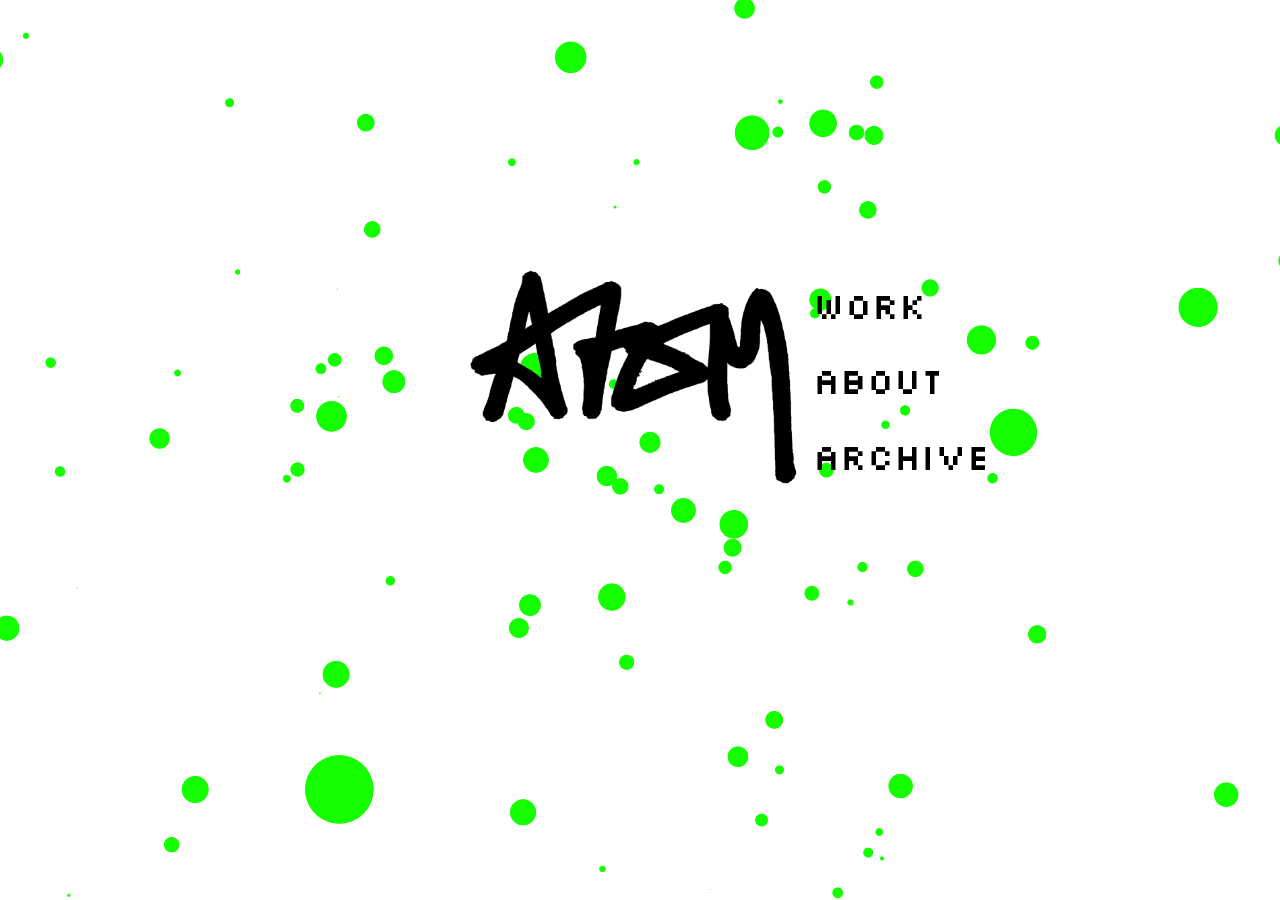
<file: index.html>
<!DOCTYPE html>
<html lang="en">
<head>
    <title>ATOM</title>
    <script defer type="text/javascript" src="homepatch.js" async></script>
    <script defer src="script.js"></script>
    <link rel="stylesheet" href="style.css">
    <meta charset="utf-8">
    <meta name="viewport" content="width=device-width, user-scalable=no, initial-scale=1">
    <meta itemprop="image" content="screenshot.png">
</head>
<body>
    <canvas id="glcanvas" width="100vw" height="100vh" tabindex="1"></canvas>
    <div class="itemsContainer">
        <img id="logoMain" src="atom-logo.png" alt="">
        <div id="menuDiv">
            <a class="menuAnch" href="work/index.html">
                <h2 class="menuItem">Work</h2>
            </a>
            <a class="menuAnch" href="about/about.html">
                <h2 class="menuItem">About</h2>
            </a>
            <a class="menuAnch" href="archive.html">
                <h2 class="menuItem">Archive</h2>
            </a>

        </div>
    </div>
</body>
</html>
</file>
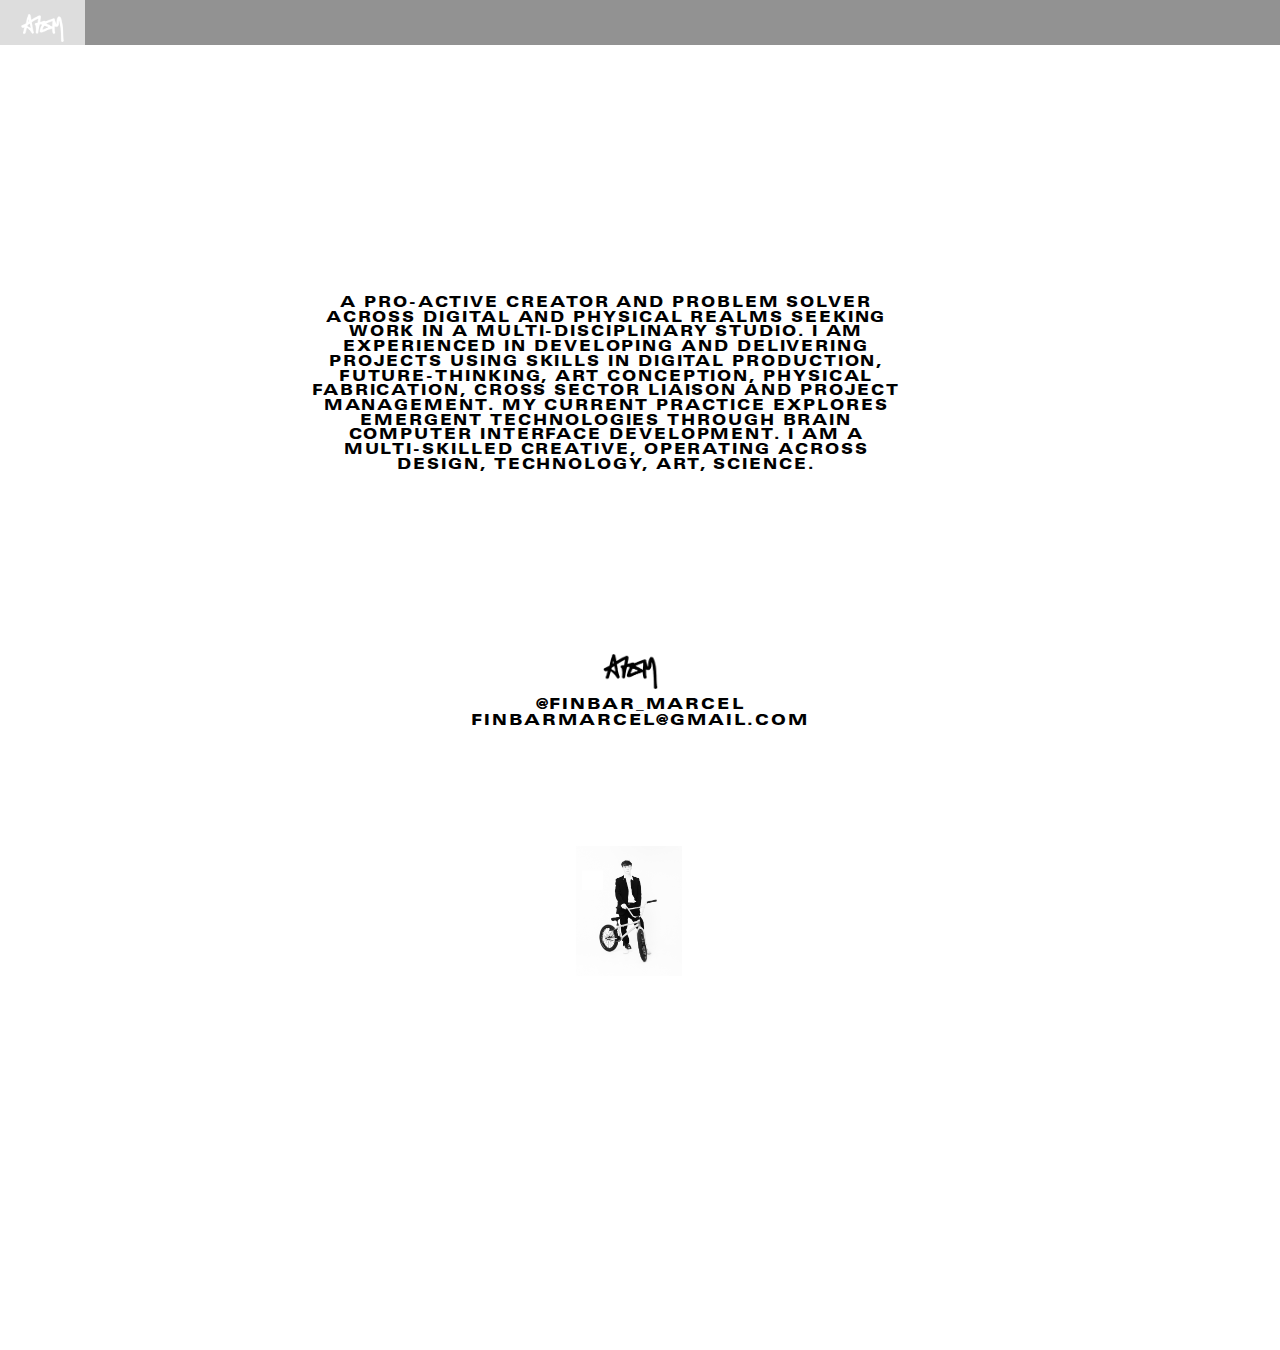
<file: about/index.html>
<!DOCTYPE html>
<html lang="en">
<head>
    <meta charset="UTF-8">
    <meta name="viewport" content="width=device-width, initial-scale=1.0">
    <title>ABOUT</title>
    <link rel="stylesheet" href="style.css">
</head>
<body>

    <div class="navbar">
        <a id="homeButton" href="../work">
            <img src="../atom-logo.png" id="atomLogoNav" alt="">
        </a>
        <!-- <a href="../work/index.html">WORK</a>
            <a href="../about/about.html">ABOUT</a>
            <a href="../archive.html">ARCHIVE</a> -->
    </div>

    <div id="descContainer">
        <h3 id="mainBody">
            A PRO-ACTIVE CREATOR AND PROBLEM SOLVER ACROSS DIGITAL AND PHYSICAL REALMS SEEKING WORK IN A MULTI-DISCIPLINARY STUDIO.
            I AM EXPERIENCED IN DEVELOPING AND DELIVERING PROJECTS USING SKILLS IN DIGITAL PRODUCTION, FUTURE-THINKING, ART
            CONCEPTION, PHYSICAL FABRICATION, CROSS SECTOR LIAISON AND PROJECT MANAGEMENT. MY CURRENT PRACTICE EXPLORES EMERGENT
            TECHNOLOGIES THROUGH BRAIN COMPUTER INTERFACE DEVELOPMENT. I AM A MULTI-SKILLED CREATIVE, OPERATING ACROSS DESIGN,
            TECHNOLOGY, ART, SCIENCE.
        </h3>
    </div>

    <div id="detailsFooter">
        <img class="atomLogo" src="atom-logo.png" alt="">
        <a class="textAnch" href="https://www.instagram.com/finbar_marcel/?hl=en" target="_blank"><h3>@FINBAR_MARCEL</h3></a>
        <a class="textAnch" href="mailto:finbarmarcel@gmail.com?subject=Enquiry"><h3>FINBARMARCEL@GMAIL.COM</h3></a>
        <img id="atom" src="atom.jpg" alt="">
    </div>
</body>
</html>
</file>
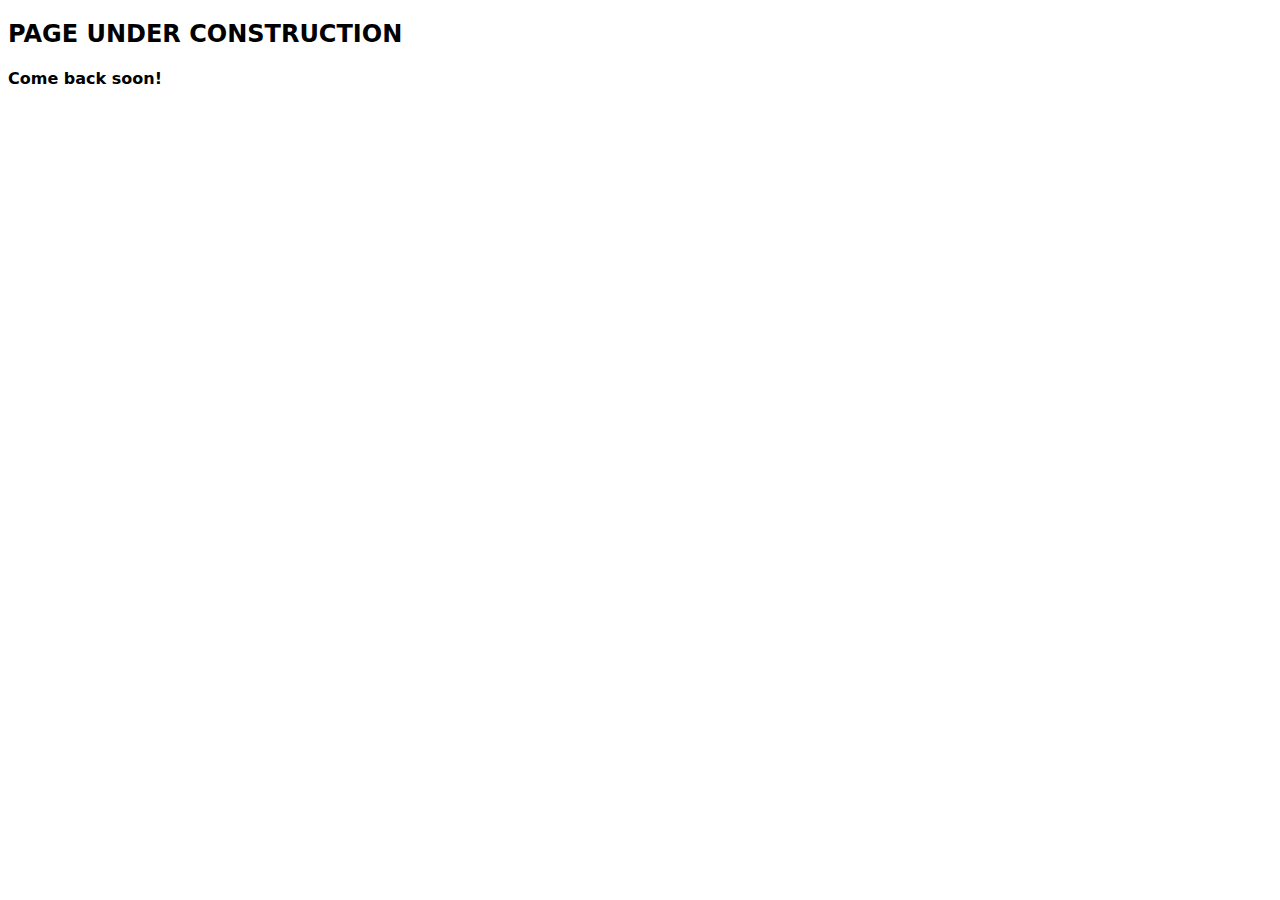
<file: archive/index.html>
<!DOCTYPE html>
<html lang="en">
<head>
    <meta charset="UTF-8">
    <meta name="viewport" content="width=device-width, initial-scale=1.0">
    <title>Archive</title>
</head>
<body>
    <h2 style="font-family: system-ui, -apple-system, BlinkMacSystemFont, 'Segoe UI', Roboto, Oxygen, Ubuntu, Cantarell, 'Open Sans', 'Helvetica Neue', sans-serif;">
        PAGE UNDER CONSTRUCTION
    </h2>
    <h4 style="font-family: system-ui, -apple-system, BlinkMacSystemFont, 'Segoe UI', Roboto, Oxygen, Ubuntu, Cantarell, 'Open Sans', 'Helvetica Neue', sans-serif;">
        Come back soon!
    </h4>
</body>
</html>
</file>
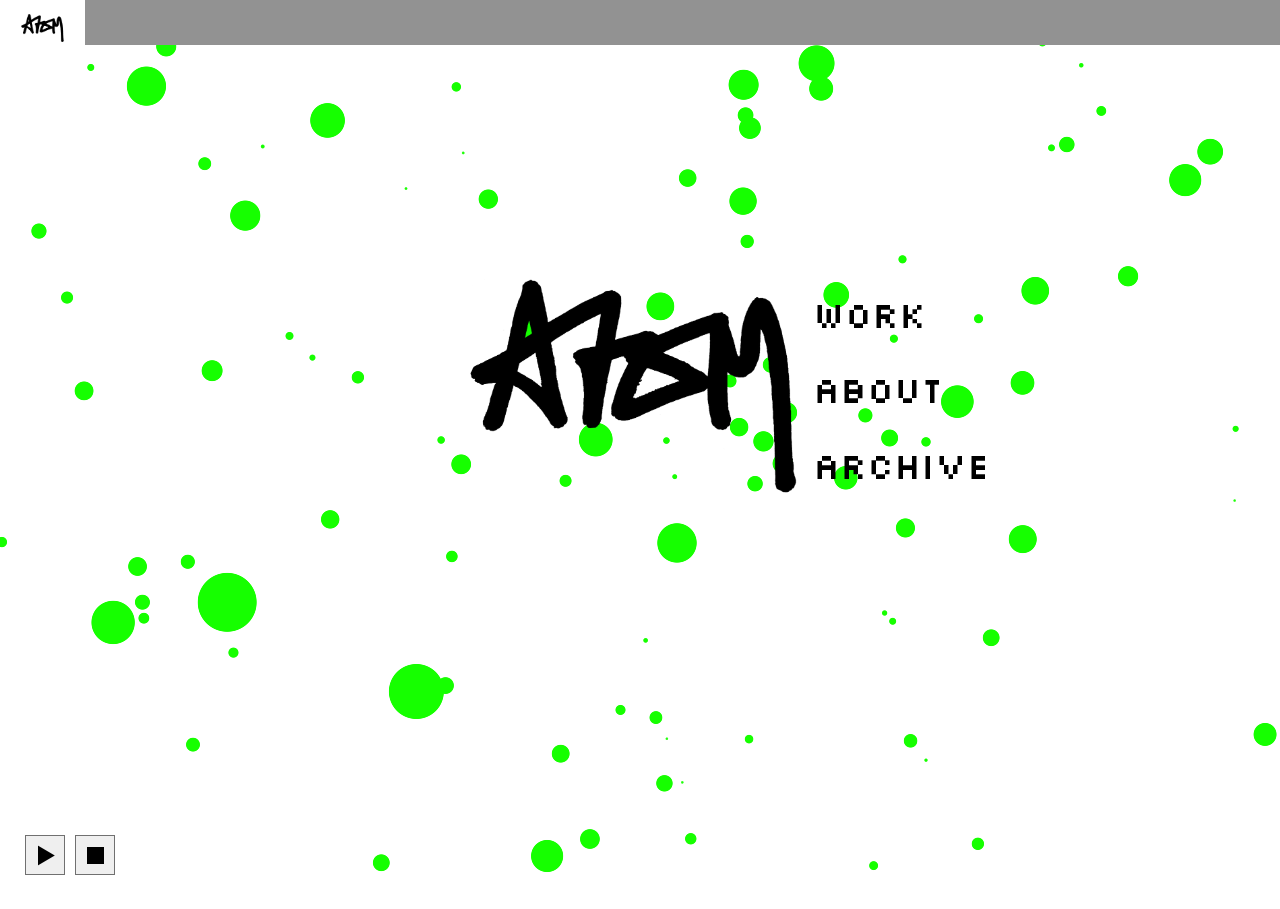
<file: work/index.html>
<!DOCTYPE html>
<html lang="en">

<head>
    <title>WORK</title>
    <script defer type="text/javascript" src="homepatch.js" async></script>
    <script defer src="script.js"></script>
    <link rel="stylesheet" href="style.css">
    <meta charset="utf-8">
    <meta name="viewport" content="width=device-width, user-scalable=no, initial-scale=1">
    <meta itemprop="image" content="screenshot.png">
    <script defer src="https://www.youtube.com/iframe_api"></script>
</head>

<body>
    <div id="overlay"></div>

    <div class="navbar">
        <a id="homeButton" href="../work">
            <img src="../atom-logo.png" id="atomLogoNav" alt="">
        </a>
        <!-- <a href="../work/index.html">WORK</a>
        <a href="../about/about.html">ABOUT</a>
        <a href="../archive.html">ARCHIVE</a> -->
    </div>

    

    <div id="index">
        <canvas id="glcanvas" width="100vw" height="100vh" tabindex="1"></canvas>

        <div class="itemsContainer">
            <img id="logoMain" src="../atom-logo.png" alt="">
            <div id="menuDiv">
                <a id="work1Main" class="menuAnch" href="">
                    <h2 class="menuItem">Work</h2>
                </a>
                <a class="menuAnch" href="../about">
                    <h2 class="menuItem">About</h2>
                </a>
                <a class="menuAnch" href="../archive/">
                    <h2 class="menuItem">Archive</h2>
                </a>
        
            </div>
        </div>

        <div id="workMenuDiv">
            <a href="#" id="work1" class="hideBtn menuAnch textBtn"><h3 class="workItem textBtn">1_ ALPHA[BETA]</h3></a>
            <a href="#" id="work2" class="hideBtn menuAnch textBtn"><h3 class="workItem textBtn">2_ ACTION POTENTIAL</h3></a>
            <a href="#" id="work3" class="hideBtn menuAnch textBtn"><h3 class="workItem textBtn">3_ TRANSPARENT THESIS</h3></a>
            <a href="#" id="work4" class="hideBtn menuAnch textBtn"><h3 class="workItem textBtn">4_ FABRICATION//INSTALLATION</h3></a>
        </div>
    </div>

    

    <div id="content">

    </div>
    <div class="audioControls">
        <button id="playPause">
            <img id="playPauseImg" src="icons/play.png" alt="Play">
        </button>
        
        <button id="stop">
            <img src="icons/stop.png" alt="Stop">
        </button>
    </div>
    
    <script>
        let audioURL = 'Ich Bin Meine Maschine (Ennio Skoto Edit).mp3'; // Relative path to your audio file
        let audioContext;
        let gainNode;
        let audio;
        let isPlaying = false;

        function initializeAudio() {
            if (!audioContext) {
                audioContext = new (window.AudioContext || window.webkitAudioContext)();
                gainNode = audioContext.createGain();
                gainNode.connect(audioContext.destination);
            }
        }

        function playAudio() {
            initializeAudio();
            if (!audio) {
                audio = new Audio(audioURL);
                const source = audioContext.createMediaElementSource(audio);
                source.connect(gainNode);
            }
            audio.play().then(() => {
                console.log("Audio is playing");
                isPlaying = true;
                updateButtonLabel();
                updateIframeMute(true); // Mute all iframes when audio starts playing
            }).catch((error) => {
                console.error("Error playing audio:", error);
            });
        }

        function pauseAudio() {
            if (audio) {
                audio.pause();
                isPlaying = false;
                updateButtonLabel();
            }
        }

        function stopAudio() {
            if (audio) {
                audio.pause();
                audio.currentTime = 0;
                isPlaying = false;
                updateButtonLabel();
            }
        }

        function togglePlayPause() {
            if (isPlaying) {
                pauseAudio();
            } else {
                playAudio();
            }
        }

        function updateButtonLabel() {
            const playPauseImg = document.getElementById('playPauseImg');
            playPauseImg.src = isPlaying ? 'icons/pause (3).png' : 'icons/play.png';
        }

        function updateIframeMute(muted) {
            const iframes = document.querySelectorAll('iframe');
            iframes.forEach(iframe => {
                const src = iframe.getAttribute('src');
                if (src && src.includes('mute=0')) {
                    const newSrc = src.replace('mute=0', 'mute=1');
                    iframe.setAttribute('src', newSrc);
                }
            });
        }

        const playButton = document.getElementById('playPause');
        playButton.addEventListener('click', togglePlayPause);

        const stopButton = document.getElementById('stop');
        stopButton.addEventListener('click', stopAudio);

        document.addEventListener("DOMContentLoaded", function () {
                // Function to play the audio file
                function playClickSound() {
                    const audio = new Audio('CLICK 1.wav');
                    audio.volume = 0.7;
                    audio.play();
                }

                // Get all menuAnch elements within workMenuDiv
                const menuAnchElements = document.querySelectorAll('#workMenuDiv .menuAnch');

                // Add event listeners to each menuAnch element
                menuAnchElements.forEach(menuAnch => {
                    menuAnch.addEventListener('click', playClickSound);
                });
            });

    </script>

</body>
</html>
</file>
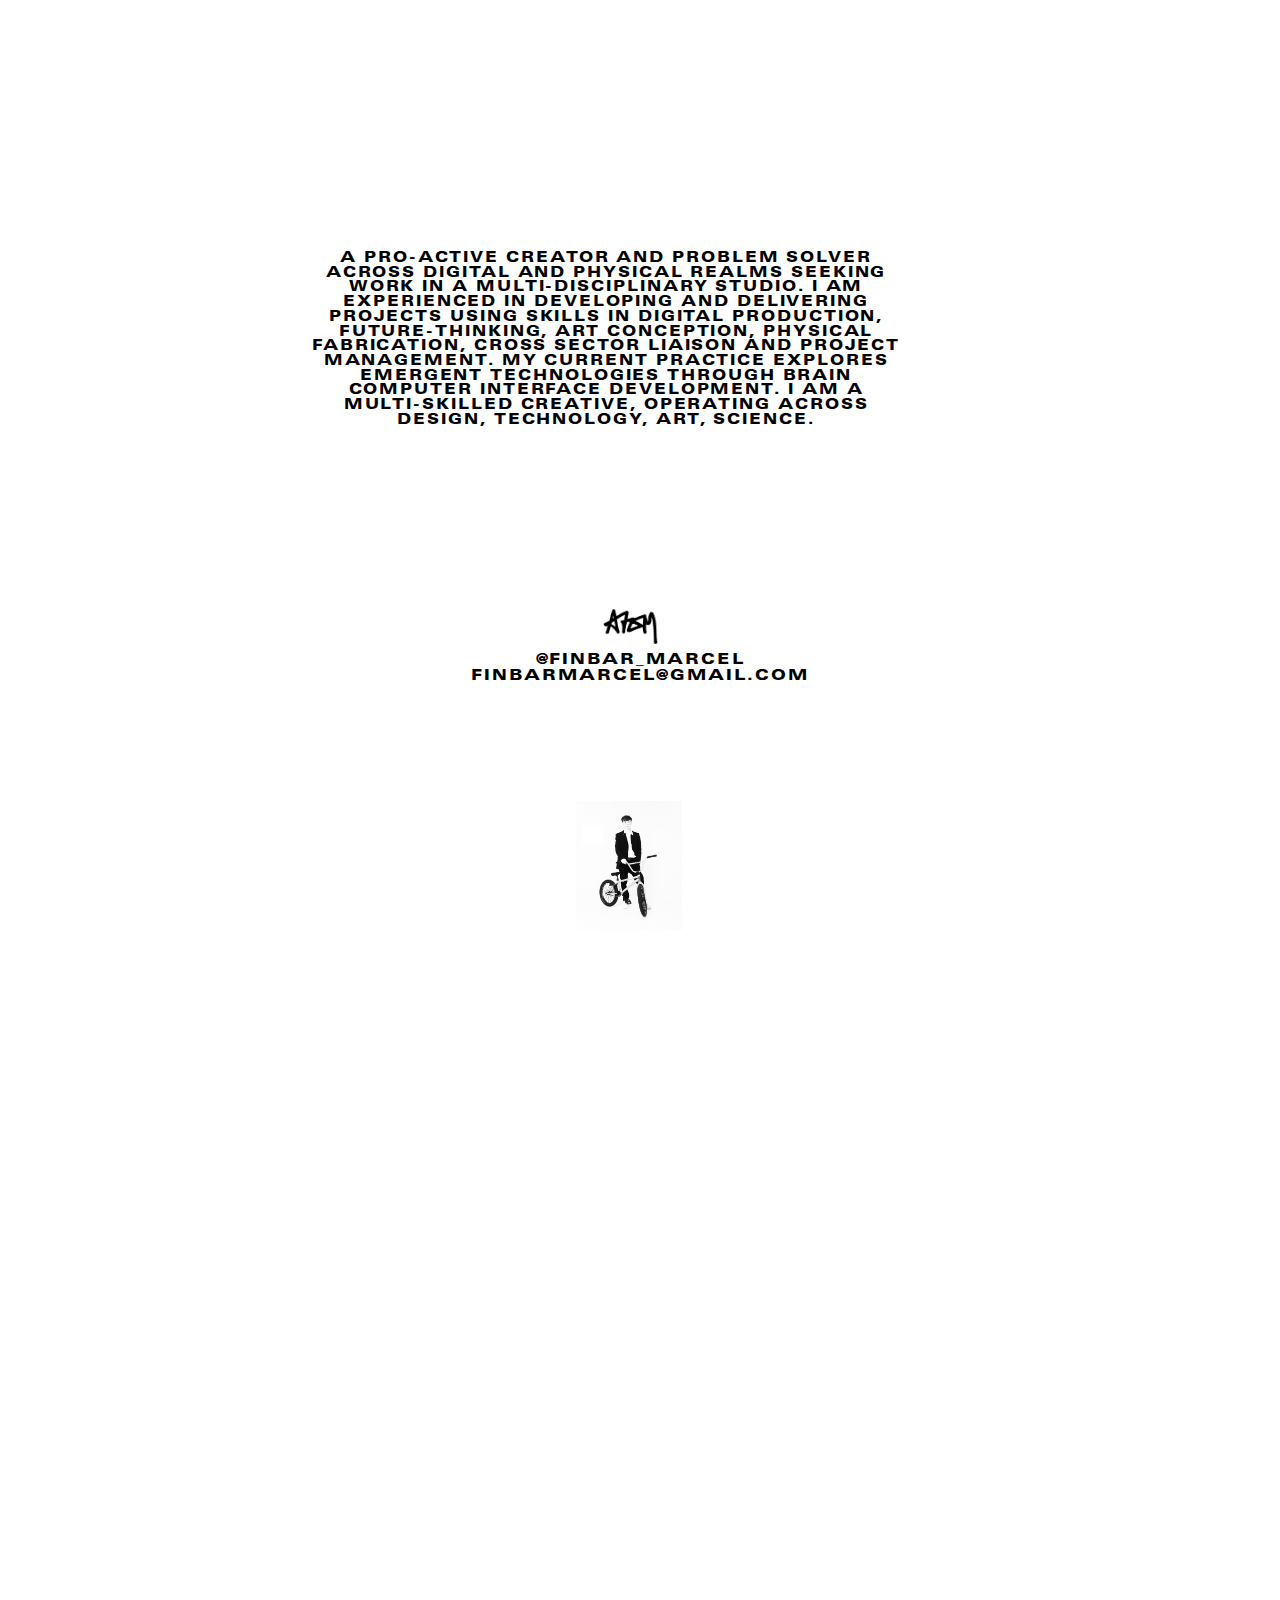
<file: about/about.html>
<!DOCTYPE html>
<html lang="en">
<head>
    <meta charset="UTF-8">
    <meta name="viewport" content="width=device-width, initial-scale=1.0">
    <title>ABOUT</title>
    <link rel="stylesheet" href="style.css">
</head>
<body>
    <div id="descContainer">
        <h3 id="mainBody">
            A PRO-ACTIVE CREATOR AND PROBLEM SOLVER ACROSS DIGITAL AND PHYSICAL REALMS SEEKING WORK IN A MULTI-DISCIPLINARY STUDIO.
            I AM EXPERIENCED IN DEVELOPING AND DELIVERING PROJECTS USING SKILLS IN DIGITAL PRODUCTION, FUTURE-THINKING, ART
            CONCEPTION, PHYSICAL FABRICATION, CROSS SECTOR LIAISON AND PROJECT MANAGEMENT. MY CURRENT PRACTICE EXPLORES EMERGENT
            TECHNOLOGIES THROUGH BRAIN COMPUTER INTERFACE DEVELOPMENT. I AM A MULTI-SKILLED CREATIVE, OPERATING ACROSS DESIGN,
            TECHNOLOGY, ART, SCIENCE.
        </h3>
    </div>

    <div id="detailsFooter">
        <img class="atomLogo" src="atom-logo.png" alt="">
        <a class="textAnch" href="https://www.instagram.com/finbar_marcel/?hl=en" target="_blank"><h3>@FINBAR_MARCEL</h3></a>
        <a class="textAnch" href="mailto:finbarmarcel@gmail.com?subject=Enquiry"><h3>FINBARMARCEL@GMAIL.COM</h3></a>
        <img id="atom" src="atom.jpg" alt="">
    </div>
</body>
</html>
</file>
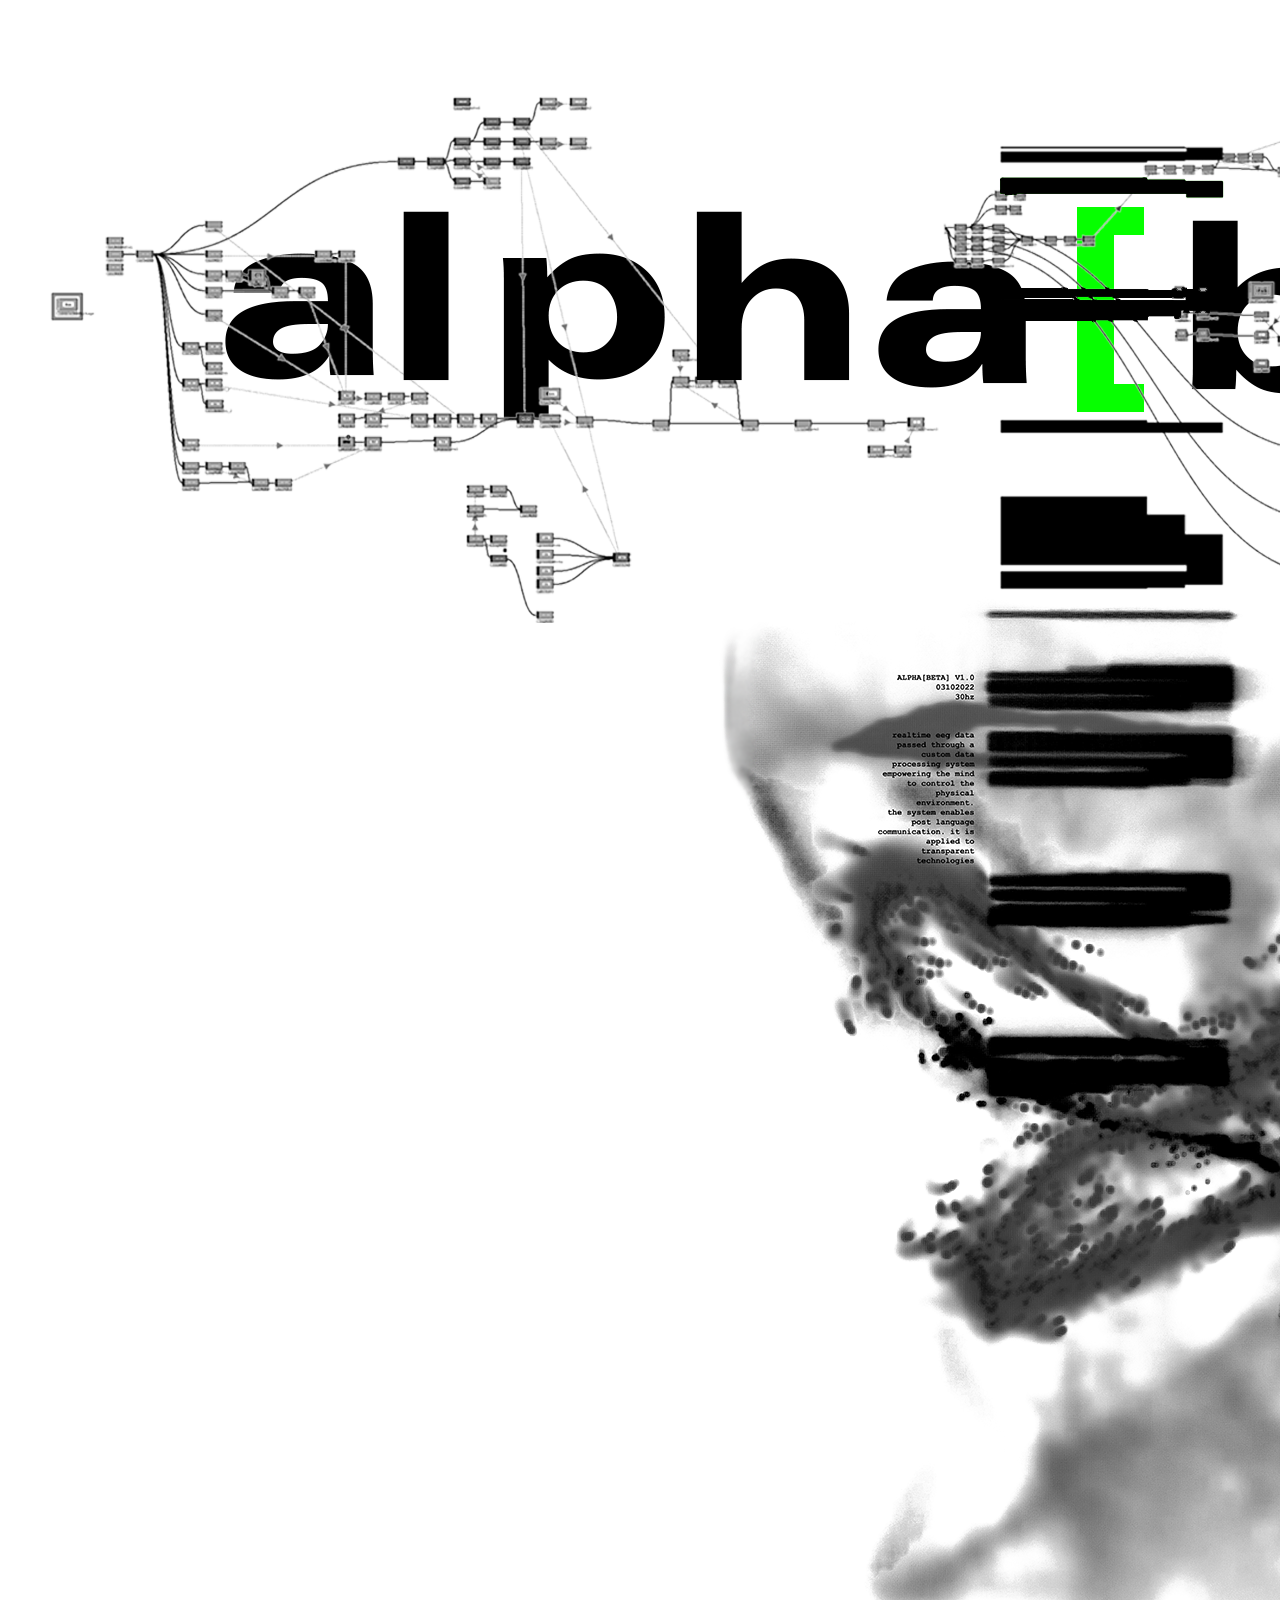
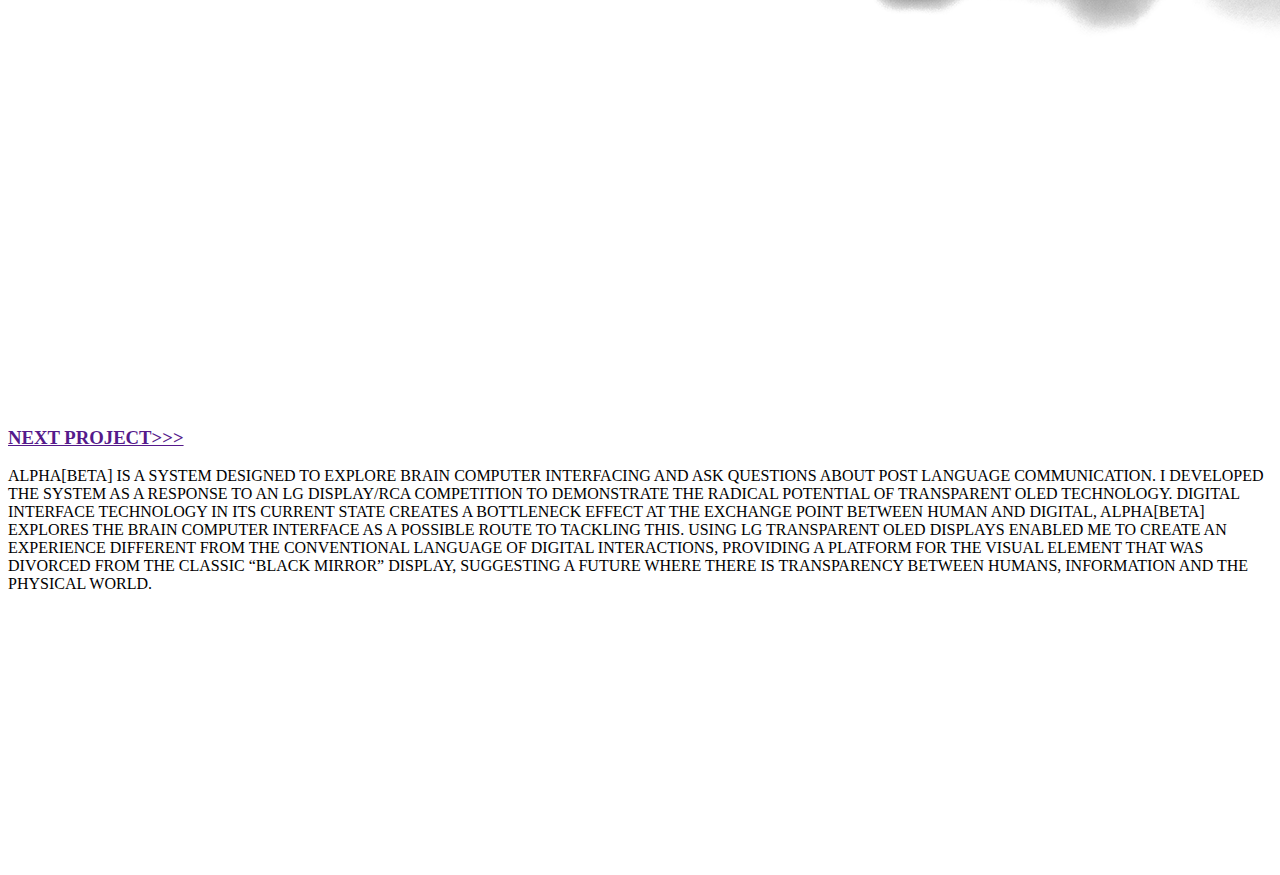
<file: work/work1.html>
<body>
    <div class="hiddenElem" data-page="1"></div>
    <!-- <img id="work1png" src="work1capture.PNG" alt=""> -->
    <img src="alphabeta title 1.png" id="alphabetaTitle">
    <div class="titleBarAlign">
        <h3></h3>
        <a id="nextButton1" class="page1next" href="">
            <h3 class="textBtn">NEXT PROJECT>>></h3>
        </a>
    </div>
    <div id="contentContainer">
        <p class="bodyText">
            ALPHA[BETA] IS A SYSTEM DESIGNED TO EXPLORE BRAIN COMPUTER INTERFACING AND ASK QUESTIONS ABOUT POST LANGUAGE COMMUNICATION. I
            DEVELOPED THE SYSTEM AS A RESPONSE TO AN LG DISPLAY/RCA COMPETITION TO DEMONSTRATE THE RADICAL POTENTIAL OF TRANSPARENT
            OLED TECHNOLOGY. DIGITAL INTERFACE TECHNOLOGY IN ITS CURRENT STATE CREATES A BOTTLENECK EFFECT AT THE EXCHANGE POINT
            BETWEEN HUMAN AND DIGITAL, ALPHA[BETA] EXPLORES THE BRAIN COMPUTER INTERFACE AS A POSSIBLE ROUTE TO TACKLING THIS. USING
            LG TRANSPARENT OLED DISPLAYS ENABLED ME TO CREATE AN EXPERIENCE DIFFERENT FROM THE CONVENTIONAL LANGUAGE OF DIGITAL
            INTERACTIONS, PROVIDING A PLATFORM FOR THE VISUAL ELEMENT THAT WAS DIVORCED FROM THE CLASSIC “BLACK MIRROR” DISPLAY,
            SUGGESTING A FUTURE WHERE THERE IS TRANSPARENCY BETWEEN HUMANS, INFORMATION AND THE PHYSICAL WORLD.
        </p>
        <iframe src="https://www.youtube.com/embed/RUOPYx0lMXs?si=2gD5WgYX5aHot-No&autoplay=1&mute=0&loop=1&playlist=RUOPYx0lMXs"
            title="YouTube video player" frameborder="0"
            allow="accelerometer; autoplay; clipboard-write; encrypted-media; gyroscope; picture-in-picture"
            allowfullscreen></iframe>
        <iframe id="video_video_2"
            src="https://www.youtube.com/embed/6-_6LAfGmu4?&amp;wmode=opaque&amp;enablejsapi=1&amp;autoplay=1&amp;mute=1&amp;autohide=1&amp;loop=1&amp;showinfo=1&amp;theme=dark&amp;controls=1&amp;html5=1&amp;rel=0&amp;vq=hd1080&amp;playsinline=0&amp;playlist=6-_6LAfGmu4"
            width="377" height="254" frameborder="0" webkitallowfullscreen="" mozallowfullscreen="" allowfullscreen=""
            allow="autoplay; fullscreen; encrypted-media" title="alpha[beta] installation" class="fade-out"></iframe>
    </div>

    <script src="script.js"></script>
</body>
</file>
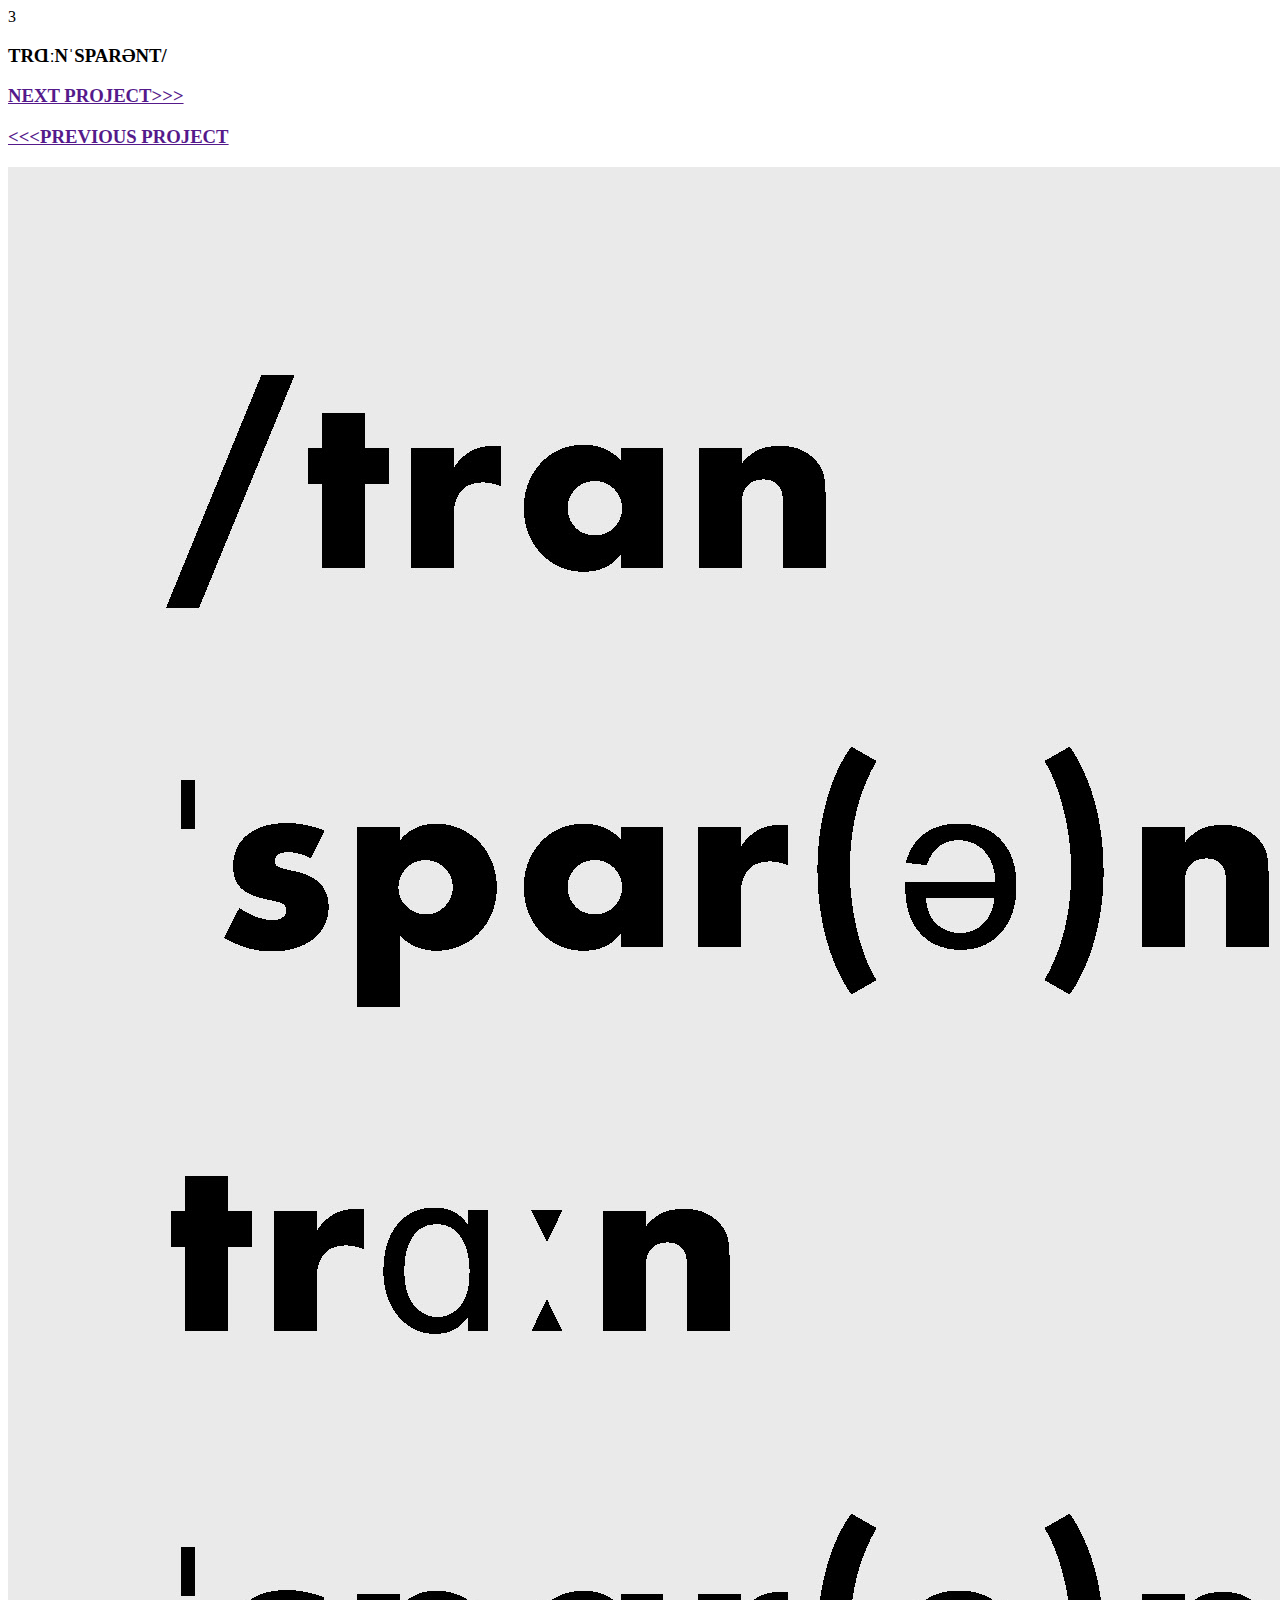
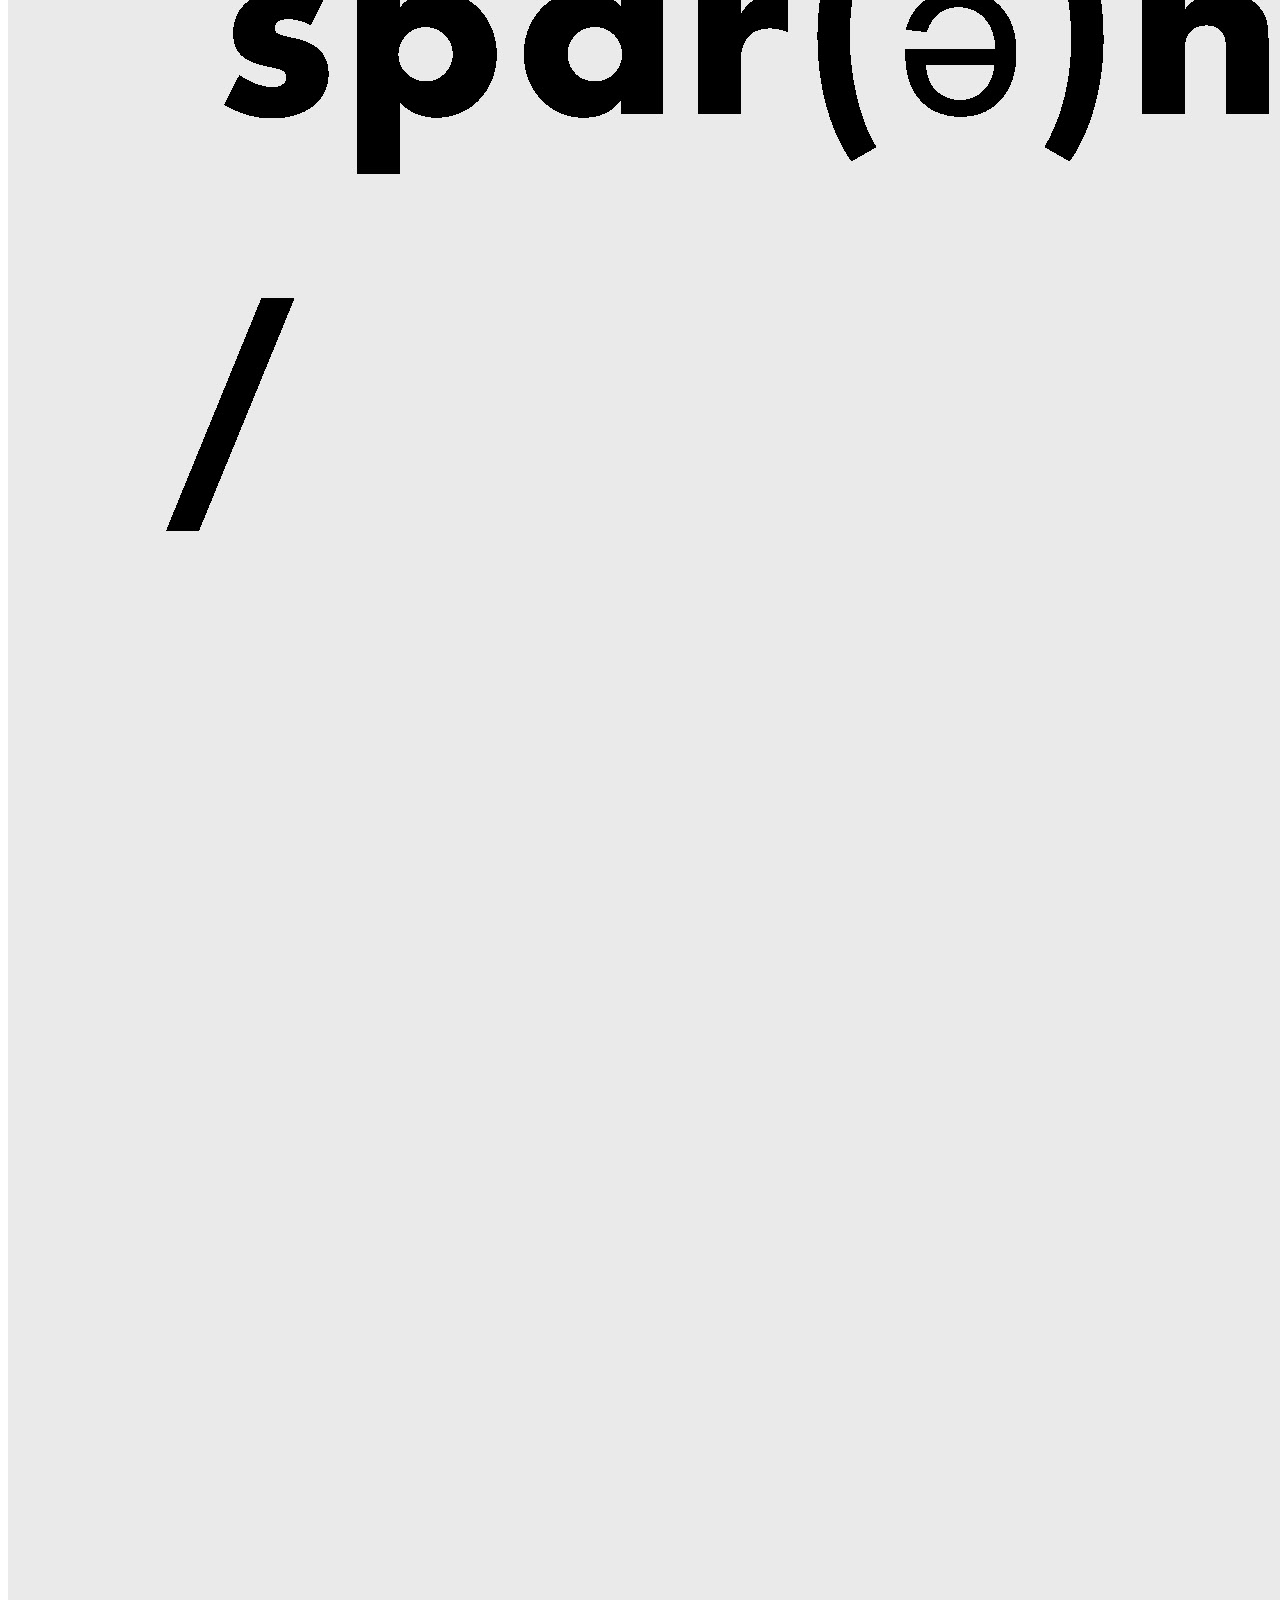
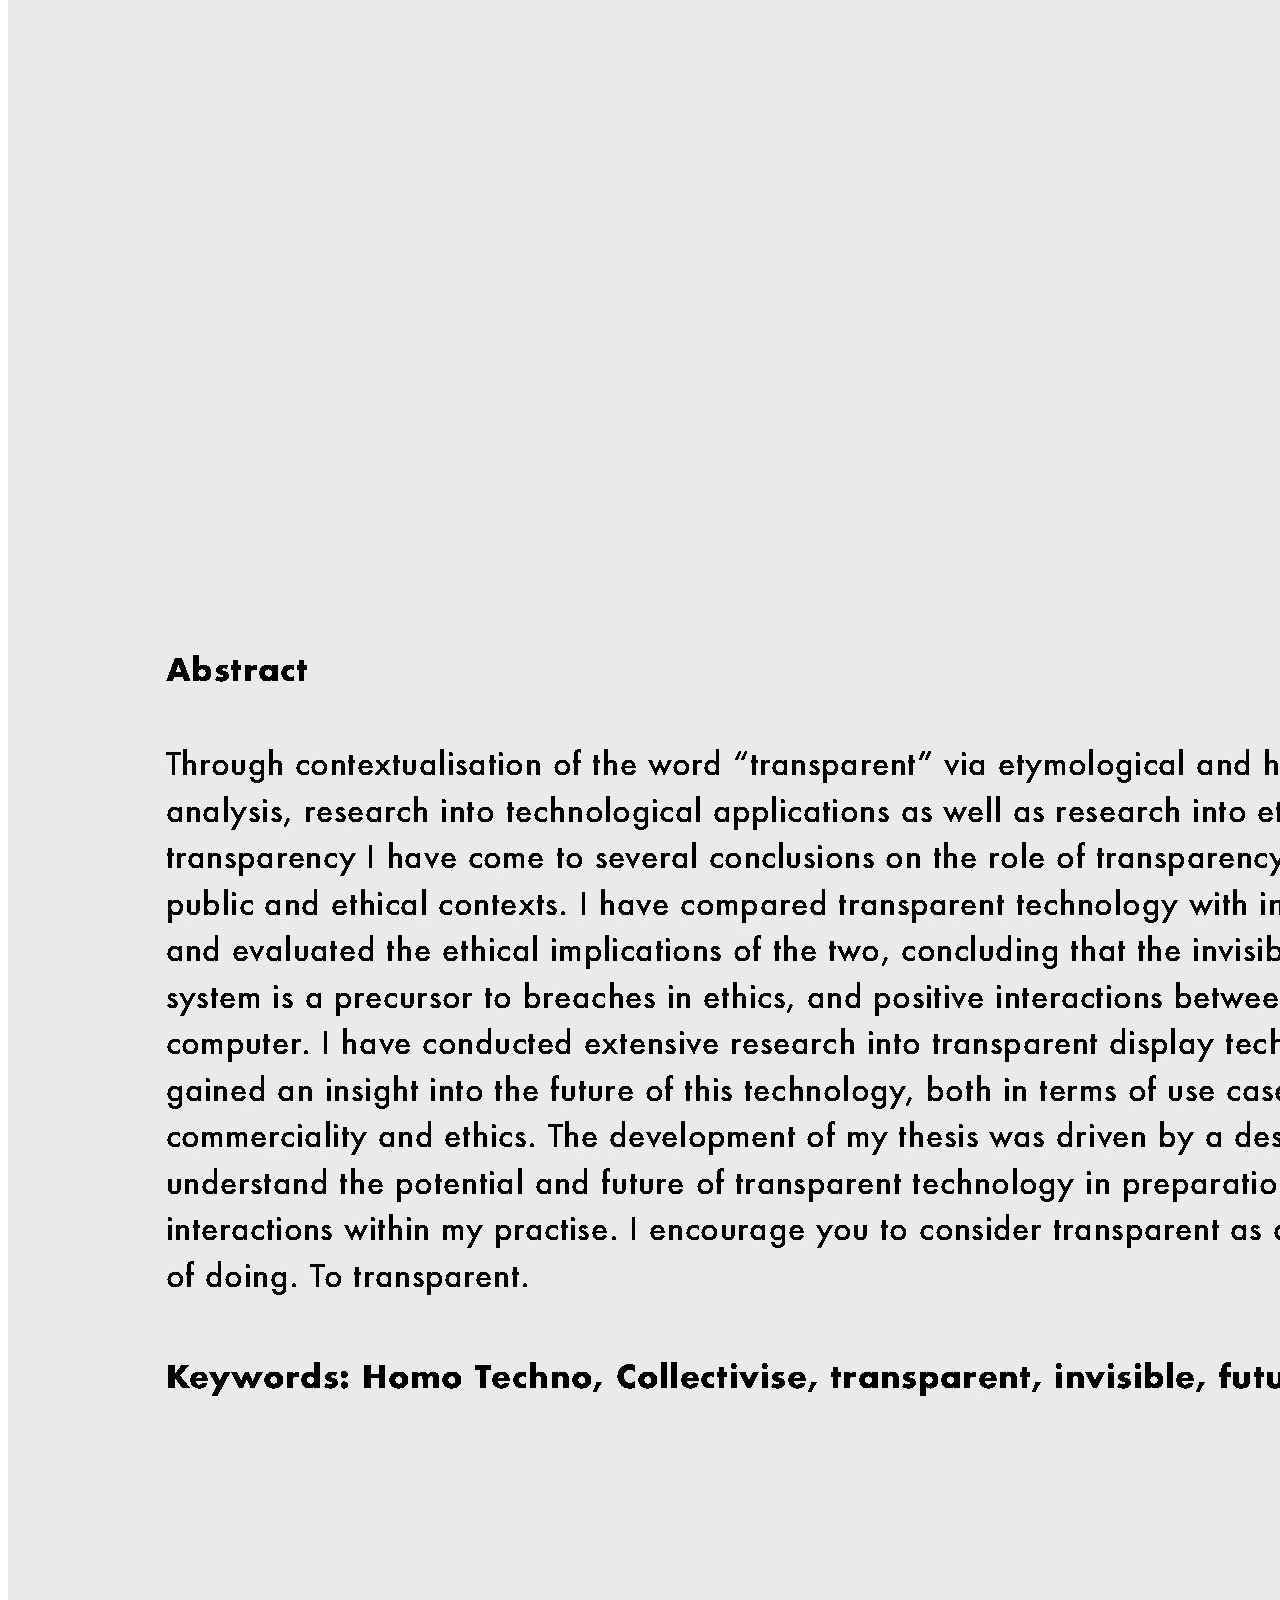
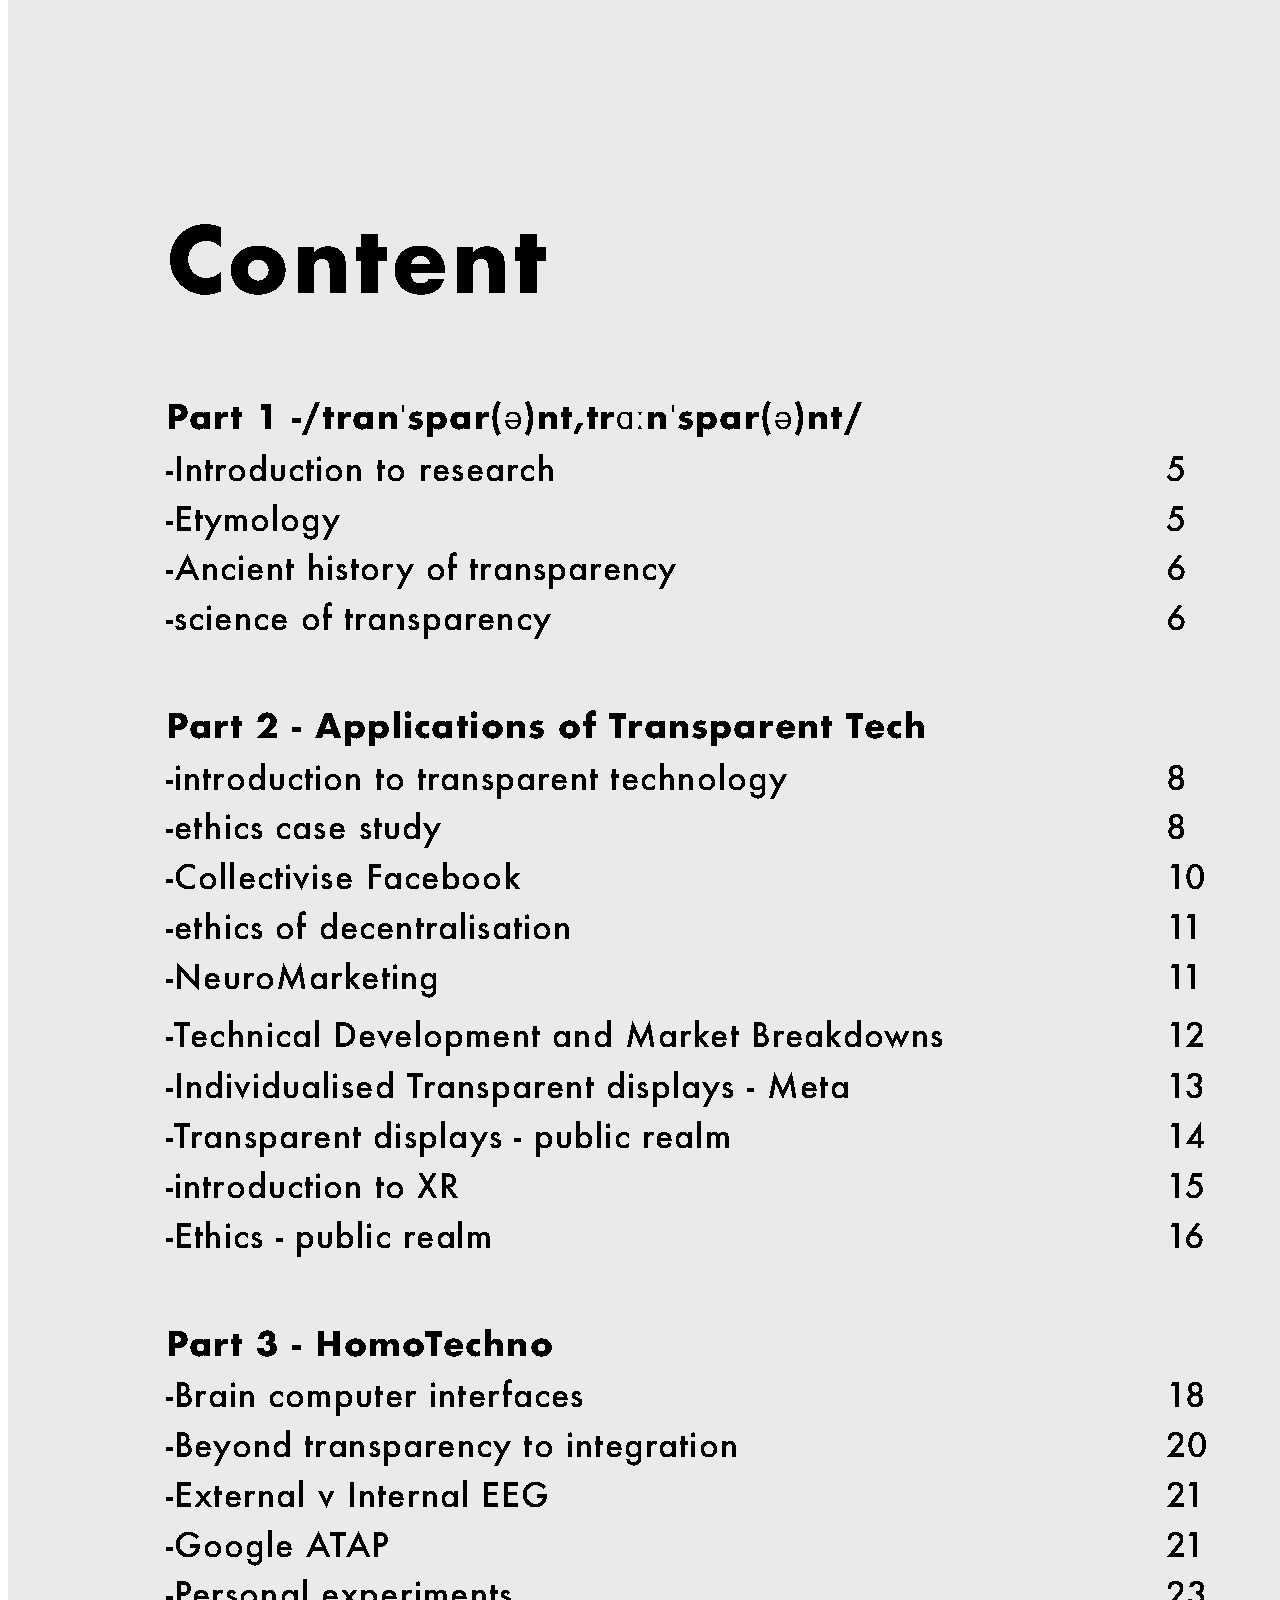
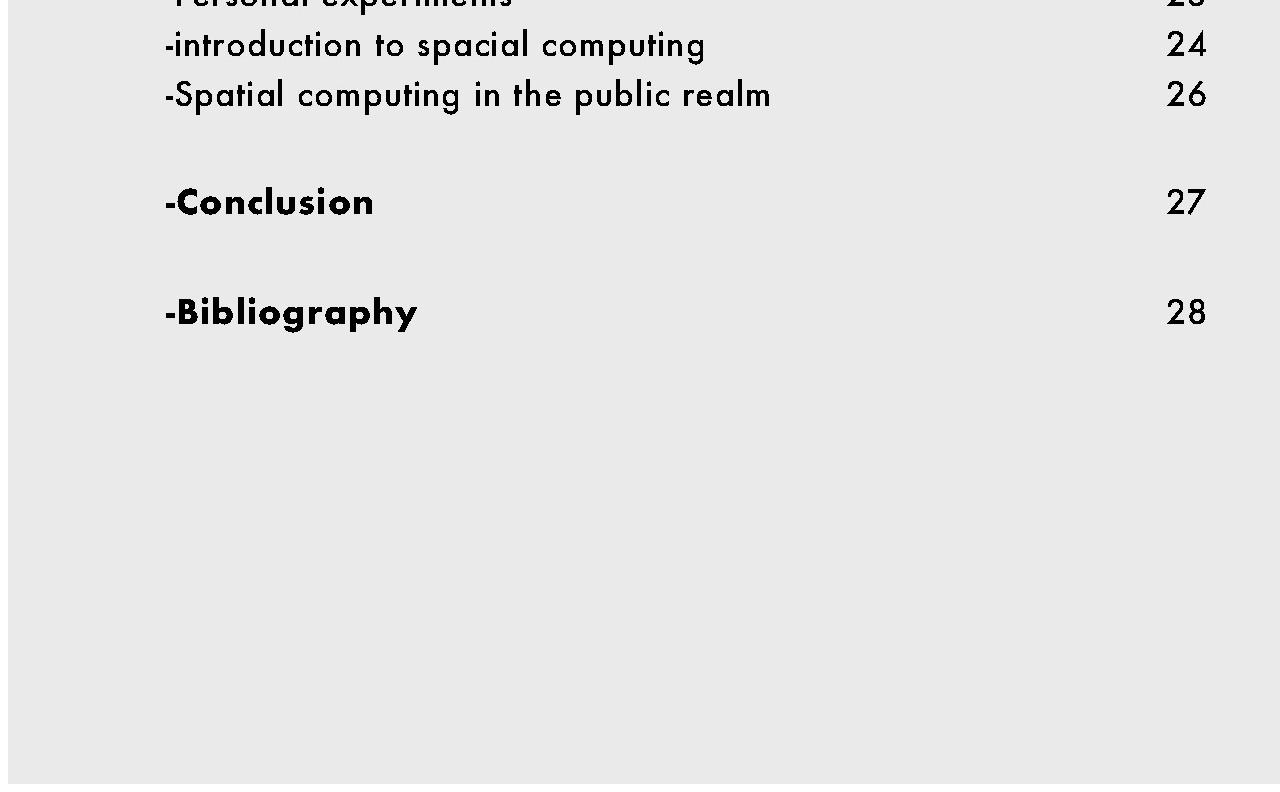
<file: work/work3.html>
<body>
    <div data-page="3" class="hiddenElem">3</div>
    <div class="titleBarAlign">
        <div id="titleElement2">
            <h3 class="transparentTitle">TR<span class="noItalic">Ɑː</span>N<span class="noItalic">ˈ</span>SPAR<span class="noItalic">Ə</span>NT/</h3>
        </div>
    
        <div id="nextButton3Div">
            <a id="nextButton1" href="">
                <h3 class="textBtn">NEXT PROJECT>>></h3>
            </a>
        </div>
        <a id="backButton1" class="page1back" href="">
            <h3 class="textBtn"> &lt;&lt;&lt;PREVIOUS PROJECT</h3>
        </a>
    </div>

    <div class="subTitle">
        <img id="transparentTitle2" src="transparentImgs/1.jpg" alt="">
    </div>

    <div id="contentArea">
        <div id="textImgContainer">
            <div class="textImgItem">
                <img src="transparentImgs/2.jpg" alt="">
            </div>
            <div class="textImgItem">
                <img src="transparentImgs/3.jpg" alt="">
            </div>
        </div>
    </div>
</body>
</file>
<file: style.css>
body {
    background-color: #000;
    color: #fff;
    overflow: hidden;
    /* disable scrolling / rubberband effect on mobile */
    height: 100vh;
}

canvas {
    display: block;
    position: absolute;
    outline: 0;
}

* {
    /* disable on touch highlights of html elements, especially on mobile! */
    -webkit-tap-highlight-color: transparent;
    -webkit-touch-callout: none;
    -webkit-user-select: none;
    -moz-user-select: none;
    -ms-user-select: none;
    user-select: none;
}

@font-face {
    font-family: 'Silkscreen';
    src: url(Silkscreen-Regular.ttf);
}

body {
    margin: 0;
    padding: 0;
}

.backgroundCables {
    position: absolute;
    top: 0;
    left: 0;
    width: 100%;
    height: 100%;
    z-index: -1;
}

#logoMain {
    position: absolute;
    margin-left: 36%;
    margin-top: 30vh;
    pointer-events: none;
    width: 27%;
}

h2 {
    font-family: 'Silkscreen';
}

#itemsContainer {
    display: flex;
}

#menuDiv {
    display: flex;
    flex-direction: column;
    position: absolute;
    margin-left: 63.5%;
    margin-top: 28vh;
}

.menuItem {
    font-size: 2.8vw;
    font-weight: 50;
    margin-bottom: -9%;
}

a {
    text-decoration: none;
    color: black;
    display: inline-block;
}

a:hover {
    color: #16FF00;
}

.menuAnch {
    margin: 0;
    width: 0;
}
</file>
<file: about/style.css>
@font-face {
    font-family: 'Univers 93';
    src: url(Univers\ LT\ Std\ 93\ Extra\ Black\ Extended.otf);
}

@font-face {
    font-family: 'Univers 73';
    src: url(Univers\ LT\ Std\ 73\ Black\ Extended.otf);
}

body {
    height: 150vh;
}

h3 {
    font-family: 'Univers 73';
}

* {
    padding: 0;
    margin: 0;
}

#mainBody {
    text-align: center;
    font-weight: 0;
    font-size: 1.15vw;
    letter-spacing: 0.15vw;
    line-height: 1;
}

.textAnch {
    display: flex;
    align-items: center;
    justify-content: center;
    text-align: center;
    width: fit-content;
    margin: 0 auto;
    /* Center horizontally */
    text-decoration: none;
    color: inherit;
}

.textAnch:hover {
    color: rgb(43, 255, 0);
}

#descContainer {
    width: 46.7vw;
    margin-left: 24vw;
    margin-top: 28vh;
    display: flex;
    align-content: center;
}

.atomLogo {
    width: 4.5vw;
    margin-left: 47vw;
    margin-bottom: 1vh;
}

#detailsFooter {
    display: flex;
    flex-direction: column;
    margin-left: 0vw;
    margin-top: 20vh;
}

#detailsFooter > h3 {
    line-height: 1;
    text-align: center;
    margin: 0;
    font-weight: 0;
    font-size: 1.2vw;
    letter-spacing: 0.15vw;
}

#detailsFooter > a > h3 {
    line-height: 1;
    text-align: center;
    margin: 0;
    font-weight: 0;
    font-size: 1.2vw;
    letter-spacing: 0.15vw;
}

#detailsFooter > #atom {
    width: 8.3vw;
    margin-left: 45vw;
    margin-top: 13vh;
}

.navbar {
    background-color: #929292;
    overflow: hidden;
    z-index: 9999;
    position: sticky;
    height: 5vh;
    opacity: 100%;
    pointer-events: none;
    margin: 0;
    padding: 0;
    border: 0;
    margin-bottom: 0;
}

.navbar>* {
    pointer-events: all;
}

.navbar a:hover {
    background-color: #ddd;
    color: black;
}

.navbar a {
    float: left;
    display: block;
    color: #f2f2f2;
    text-align: center;
    padding: 14px 20px;
    text-decoration: none;
    z-index: 9999;
}

#atomLogoNav {
    width: 45px;
    filter: invert(100%);
}
</file>
<file: work/style.css>
@font-face {
    font-family: 'Univers';
    src: url(Univers\ LT\ Std\ 93\ Extra\ Black\ Extended.otf);
}

@font-face {
    font-family: 'Univers 73';
    src: url(Univers\ LT\ Std\ 73\ Black\ Extended.otf);
}

@font-face {
    font-family: 'Silkscreen';
    src: url(../Silkscreen-Regular.ttf);
}

.bodyText {
    font-family: 'Univers 73';
    color: #000;
    font-size: 0.74vw;
    letter-spacing: 0.13vw;
}

@media screen and (max-width: 768px) {
    /* Adjust contentGrid1 for mobile */
    .contentGrid1,
    .contentGrid3 {
        width: 90%;
        margin-left: 5%;
        grid-template-columns: 100%;
        /* Set the grid to have a single column */
        grid-template-rows: auto;
        /* Let rows adjust dynamically based on content */
    }

    /* Adjust contentGrid2 for mobile */
    .contentGrid2 {
        width: 90%;
        margin-left: 5%;
        grid-template-columns: 100%;
        /* Set the grid to have a single column */
        grid-template-rows: auto;
        /* Let rows adjust dynamically based on content */
    }

    /* Center align items in the right column of contentGrid2 */
    .grid2Item {
        justify-content: center;
    }

    /* Adjust image size in contentGrid2 */
    .grid2Item img {
        max-width: 90%;
        max-height: 90%;
    }

    /* Adjust overall height for mobile layout */
    #grids {
        height: auto;
    }
}

.hideBtn {
    opacity: 0;
}

@keyframes swipeLeft {
    0% {
        transform: translateX(0);
    }

    100% {
        transform: translateX(-100%);
    }
}

@keyframes fade-in {
    0% {
        opacity: 0;
        color: #000;
        filter: blur(0px)
    }

    80% {
        opacity: 0;
        color: #000;
        filter: blur(0px)
    }

    81% {
        opacity: 90%;
        color: #16FF00;
        filter: blur(15px);
    }

    90% {
        color: #16FF00;
    }

    100% {
        opacity: 1;
        color: #000;
    }
}


/* @keyframes flashAnimation {
    0% {
        color: #ffffff;
    }

    70% {
        color: #16FF00;
    }

    100% {
        filter: invert(0%);
        color: #000;
    }
} */

/* @keyframes flashAnimationOverlay {
    0% {
        backdrop-filter: invert(100%);
    }

    50% {
        backdrop-filter: invert(100%);
    }

    100% {
        backdrop-filter: invert(0%);
    }
} */

.navbar {
    background-color: #929292;
    overflow: hidden;
    z-index: 9999;
    position: sticky;
    height: 5vh;
    opacity: 100%;
    pointer-events: none;
    margin: 0;
    padding: 0;
    border: 0;
    margin-bottom: 0;
}

.navbar > * {
    pointer-events: all;
}

#logoMain {
    position: absolute;
    margin-left: 36%;
    margin-top: 30vh;
    pointer-events: none;
    width: 27%;
    z-index: 9999;
}

h2 {
    font-family: 'Silkscreen';
}

.navbar a {
    float: left;
    display: block;
    color: #f2f2f2;
    text-align: center;
    padding: 14px 20px;
    text-decoration: none;
    z-index: 9999;
}

.navbar a:hover {
    background-color: #000000;
    color: rgb(255, 255, 255);
    filter: invert(100%);
}

/* .navbar a:active {
    background-color: #00ff8d;
    filter: invert(100%);
} */

#content {
    transition: filter 0.3s ease-in-out;
    top: 0;
}

/* .navbar:hover~#content {
    filter: blur(3px);

} */


#atomLogoNav {
    width: 45px;
    filter: invert(100%);
}

.flash-text {
    animation: flashAnimation 1s linear;
}

.flash-overlay {
    animation: flashAnimationOverlay 10s linear;
}

body {
    margin: 0;
    padding: 0;
    background-color: #ffffff;
    color: #fff;
    overflow: hidden;
    overflow-x: hidden;
    /* disable scrolling / rubberband effect on mobile */
    height: max-content;
}

#playPause {
    position: relative;
    left: 0;
    z-index: 999;
    /* Ensure it's above other content */
}

#stop {
    left: 0px;
    z-index: 999;
    position: relative;
    /* Ensure it's above other content */
}

#playPause, #stop {
    scale: auto;
    display: flex;
    width: 40px;
    height: 40px;
    align-content: center;
    justify-content: center;
    align-items: center;
    justify-items: center;
}

#playPause>img, #stop>img {
    width: 25px;
    height: 25px;
}

.audioControls {
    margin: 10px;
        /* Adjust margins as needed */
    padding: 10px;
        /* Adjust padding as needed */
    position: fixed;
    top: 90vh;
    width: 50vw;
    height: 50px;
    display: flex;
    flex-direction: row;
    flex-wrap: wrap;
    left: 0;
    z-index: 999;
}

.audioControls button {
    margin: 5px;
    padding: 0px;
    border: 0.0001cm solid rgb(112, 112, 112);
    /* Set the border to be 1px solid black */
    border-radius: 0%;
    /* Uniformly resize the buttons */
}

#overlay {
    position: fixed;
    top: 0;
    left: 0;
    width: 100vw;
    height: 100vh;
    margin: 0;
    padding: 0;
    background-color: white;
    opacity: 0;
    /* Initially transparent */
    transition: opacity 0.5s ease;
    /* Adjust the transition duration as needed */
    z-index: 9999;
    /* Ensure it's above other content */
    pointer-events: none;
}

canvas {
    display: block;
    position: absolute;
    outline: 0;
}

.backgroundCables {
    position: absolute;
    top: 0;
    left: 0;
    width: 100%;
    height: 100%;
    z-index: -1;
}

* {
    /* disable on touch highlights of html elements, especially on mobile! */
    -webkit-tap-highlight-color: transparent;
    -webkit-touch-callout: none;
    -webkit-user-select: none;
    -moz-user-select: none;
    -ms-user-select: none;
    user-select: none;
}

#index, #content {
    margin: 0;
    padding: 0;
    width: 100vw;
    height: 100vh;
}



#index {
    overflow: hidden;
    /* Set overflow to hidden by default */
    margin-top: -4vh;
}

#work1png {
    width: 100vw;
    height: 100vh;
    padding: 0;
    margin: 0;
}

h3 {
    font-family: 'Univers';
    font-style: italic;
    color: #000;
    font-size: 2.6vw;
    display: inline-block;
    /* Prevent wrapping */
    white-space: nowrap;
}

#itemsContainer {
    display: flex;
}

#menuDiv {
    display: flex;
    flex-direction: column;
    position: absolute;
    margin-left: 63.5%;
    margin-top: 28vh;
}

.menuItem {
    font-size: 2.8vw;
    font-weight: 50;
    margin-bottom: -9%;
}

#workMenuDiv {
    display: none;
    flex-direction: column;
    position: absolute;
    margin-left: 20vw;
    margin-top: 35vh;
    z-index: 1;
    /* Adjust width to fit content */
    width: auto;
}

.workItem {
    margin: 0;
    margin-bottom: 1%;
    letter-spacing: 0.2vw;
    /* Adjust width to fit content */
    width: auto;
}

.titleBarAlign {
    margin: 0;
    top: 0;
    margin-top: 4vh;
    padding: 0;
    width: 100vw;
    height: auto;
    display: flex;
    flex-direction: row;
    position: absolute;
}

a {
    text-decoration: none;
    color: black;
    display: inline-block;
}

#nextButton1, #backButton1 {
    margin: 0;
    padding: 0;
    height: 0;
    width: 0;
    /* display: inline;*/
    position: absolute;
    /* margin-left: 72vw;
    margin-top: 7.6vh;
    width: 25vw;
    height: 4vh; */
}

.page1next {
        margin-top: 5vh;
}

#nextButton2Div, #nextButton3Div {
    margin-left: 30vw;
    position: absolute;
    display: flex;
    padding: 0;
    margin: 0;
    width: max-content;
    height: max-content;
}

#nextButton2 > h3,
#nextButton3 > h3 {
    font-size: 1.3vw;
}

#actionTitle {
    margin-left: 6vw;
    margin-top: 13vh;
    font-size: 1.8vw;
    letter-spacing: 0.3vw;
}


.textBtn:hover, .menuAnch:hover {
    color: #16FF00;
}

.textBtn:active,
.menuAnch:active {
    color: #ff0072;
}

.menuAnch {
    margin: 0;
    width: 0;
}

#alphabetaTitle {
    width: 78vw;
    z-index: 0;
    position: absolute;
}

.hiddenElem {
    display: none;
}

#backButton1 {
    margin-top: 6.2vh;
}

#backButton1>h3 {
    font-size: 0.8vw;
    letter-spacing: 0.1vw;
    margin-left: 73vw;
}


#nextButton1 > h3 {
    font-size: 1.7vw;
    letter-spacing: 0.1vw;
    margin-left: 75vw;
}

#contentContainer {
    position: absolute;
    display: flex;
    flex-direction: column;
    z-index: 999;
    margin: 0;
    padding: 0;
    margin-top: 30vh;
    margin-right: 10vw;
    margin-left: 54vw;
    height: min-content;
}

#contentContainer>iframe {
    width: 100%;
    height: 100%;
    /* Assuming 4:3 aspect ratio, 0.75 is the aspect ratio */
}

#contentContainer > .alphaFrame {
    padding-bottom: 0%;
    height: 40vh;
}

#contentContainer > * {
    margin-bottom: 3vh;
}

#titleElement {
    position: sticky;
    display: inline-flex;
    align-items: center;
    top: 0;
    /* Stick to the top of the viewport */
    z-index: 1;
    /* Ensure it's above other content */
}

#titleElement2 {
    position: absolute;
    display: inline-flex;
    align-items: center;
    top: -7vh;
    left: 3cap;
    /* Stick to the top of the viewport */
    z-index: 1;
    /* Ensure it's above other content */
}

#titleElement3 {
    position: absolute;
    display: inline-flex;
    align-items: center;
    top: -1vh;
    left: 8vw;
    /* Stick to the top of the viewport */
    z-index: 1;
    /* Ensure it's above other content */
}

#titleElement3 > img {
    width: 50vw;
}

#splatWidget {
    position: absolute;
    margin: 0;
    padding: 0;
    width: 17vw;
    /* Adjust the width as needed */
    height: auto;
    /* Maintain aspect ratio */
    top: -5vh;
    /* Adjust vertical position as needed */
    left: -20px;
    /* Adjust horizontal position as needed */
    z-index: -1;
    /* Ensure it's above other content */
    opacity: 1;
    /* Adjust opacity as needed */
    /* pointer-events: none; */
    object-fit: cover;
}

#splatWidget:hover {
    opacity: 1;
    /* Increase opacity on hover */
    /* Show pointer cursor on hover */
}

#ichbinImg {
    width: 25vw;
    position: absolute;
    top: -17vh;
    /* Stick to the top of the #titleElement */
    left: 7vw;
    /* Adjust this value as needed */
    transform: rotate(-7deg);
    /* Adjust this value as needed */
    pointer-events: none;
    
}

#titleElement > h3 {
    position: absolute;
    pointer-events: none;
    backdrop-filter: drop-shadow(0 0 100px rgba(255, 255, 255, 1));
}


#actionContentGrid > span > img {
    width: 30vw;
}

#actionContentGrid {
    display: grid;
    width: 85vw;
    margin-left: 8vw;
    margin-top: 29vh;
    grid-template-columns: repeat(3, 1fr);
    /* Three columns with equal width */
    grid-auto-rows: auto;
    /* Automatically adjust row height based on content */
    grid-gap: 20px;
    /* Gap between grid items */
    z-index: 99;
}

#actionContentGrid>p {
    grid-column: 3;
    /* Span two columns */
    font-size: 0.9vw;
    margin: 0;
}

#actionContentGrid > span {
    height: auto;
    grid-row: span 1;
    /* Span two rows */
}

.bodyText {
    grid-column: 3;
    /* Third column */
    grid-row: 1 / span 2;
    /* First row */
    align-self: start;
}

#actionContentGrid>span>#cutspec {
    width: 15vw;
    object-fit: cover;
    object-position: 20% 100%;
    /* Set the width to 15% of the viewport width */
    margin-left: 15.25vw;
}

#ytplayer {
    width: 97.3%;
    /* Set the width to 80% of the parent container */
    height: 87%
    /* Calculate the height based on a 4:3 aspect ratio */
}

#ferroPlayerDiv {
    position: absolute;
    margin-left: 23.4vw;
}

#ytplayer2 {
    width: 262%;
}

.noItalic {
    font-family: 'Univers 73';
    font-style: normal;
    font-weight: lighter;
}

.transparentTitle {
    letter-spacing: 0.1vw;
    color: #16FF00;
    font-size: 4.5vw;
    margin-top: 8vh;
    position: sticky;
}

#contentArea {
    display: flex;
    width: 100vw;
    justify-content: center;
    align-content: center;
    position: absolute;
}

.subTitle {
    position: absolute;
    margin-top: 7vh;
    margin-left: 2vw;
}

#titleElement3 {
    margin-top: 3vh;
}

.subTitle > img {
    width: 27vw;
}

#textImgContainer {
    display: flex;
    flex-direction: column;
    position: absolute;
    margin-top: -15%;
}

.textImgItem > img {
    width: 40vw;
}

.contentGrid1 {
    width: 100vw;
    /* Set a fixed width for the grid */
    margin-left: 9.3vw;
    margin-right: auto;
    /* Center the grid on the page */
    margin-top: 30vh;
    margin-bottom: -300px;
    display: grid;
    grid-template-columns: 30% 70%;
    /* Adjusted column widths */
    grid-template-rows: 40% 60%;
    /* Adjusted row heights */
    gap: 20px;
}

.contentGrid2 {
    width: 90vw;
    margin-left: 3.3vw;
    margin-right: auto;
    margin-top: 155vh;
    display: grid;
    grid-template-columns: 50% 50%;
    grid-template-rows: 1fr 1fr 1fr;
    /* Let rows adjust dynamically based on content */
    gap: 20px;
    position: absolute;
}

.contentGrid3 {
    width: 100vw;
    position: absolute;
    /* Set a fixed width for the grid */
    margin-left: 12vw;
    margin-right: auto;
    /* Center the grid on the page */
    margin-top: 350vh;
    margin-bottom: -300px;
    display: grid;
    grid-template-columns: 30% 70%;
    /* Adjusted column widths */
    grid-template-rows: 40% 60%;
    /* Adjusted row heights */
    gap: 20px;
}

.contentGrid1>*, .contentGrid2>*, .contentGrid3>* {
    width: 100%;
}

.grid1Item > p {
    margin-top: 0vh;
    font-size: 0.9vw;
}

.grid1Item, .grid3Item {
    width: auto;
    margin: 0;
    padding: 0;
    margin-bottom: -5vh;
    margin-right: 3vw;
}

.grid2Item {
    display: flex;
    align-items: center;
    justify-content: flex-end;
    /* Align items in the left column to the right */
    margin-bottom: -17vh;
    /* Adjust spacing between grid items */
}

.grid1Item img, .grid3Item img {
    max-width: 110%;
    max-height: 90%;
    /* Set a maximum width for the images */
    height: auto;
}

.grid2Item img {
    max-width: 70%;
    max-height: 70%;
    /* Set a maximum width for the images */
    height: auto;
}

#grid4 {
    width: 43vw;
    margin-left: 2.1vw;
}

#grid13 {
    margin-left: 60%;
}

#grid3, #grid4 {
    margin-bottom: 10vh;
}

.grid2Item:nth-child(odd) {
    justify-content: flex-end;
    /* Align items in the right column to the left */
}

.grid2Item:nth-child(even) {
    justify-content: flex-start;
    /* Align items in the right column to the left */
}

#grids {
    display: flex;
    flex-direction: column;
    height: 250vh;
    width: 100%;
    justify-content: space-between;
    align-content: space-between;
}
</file>
